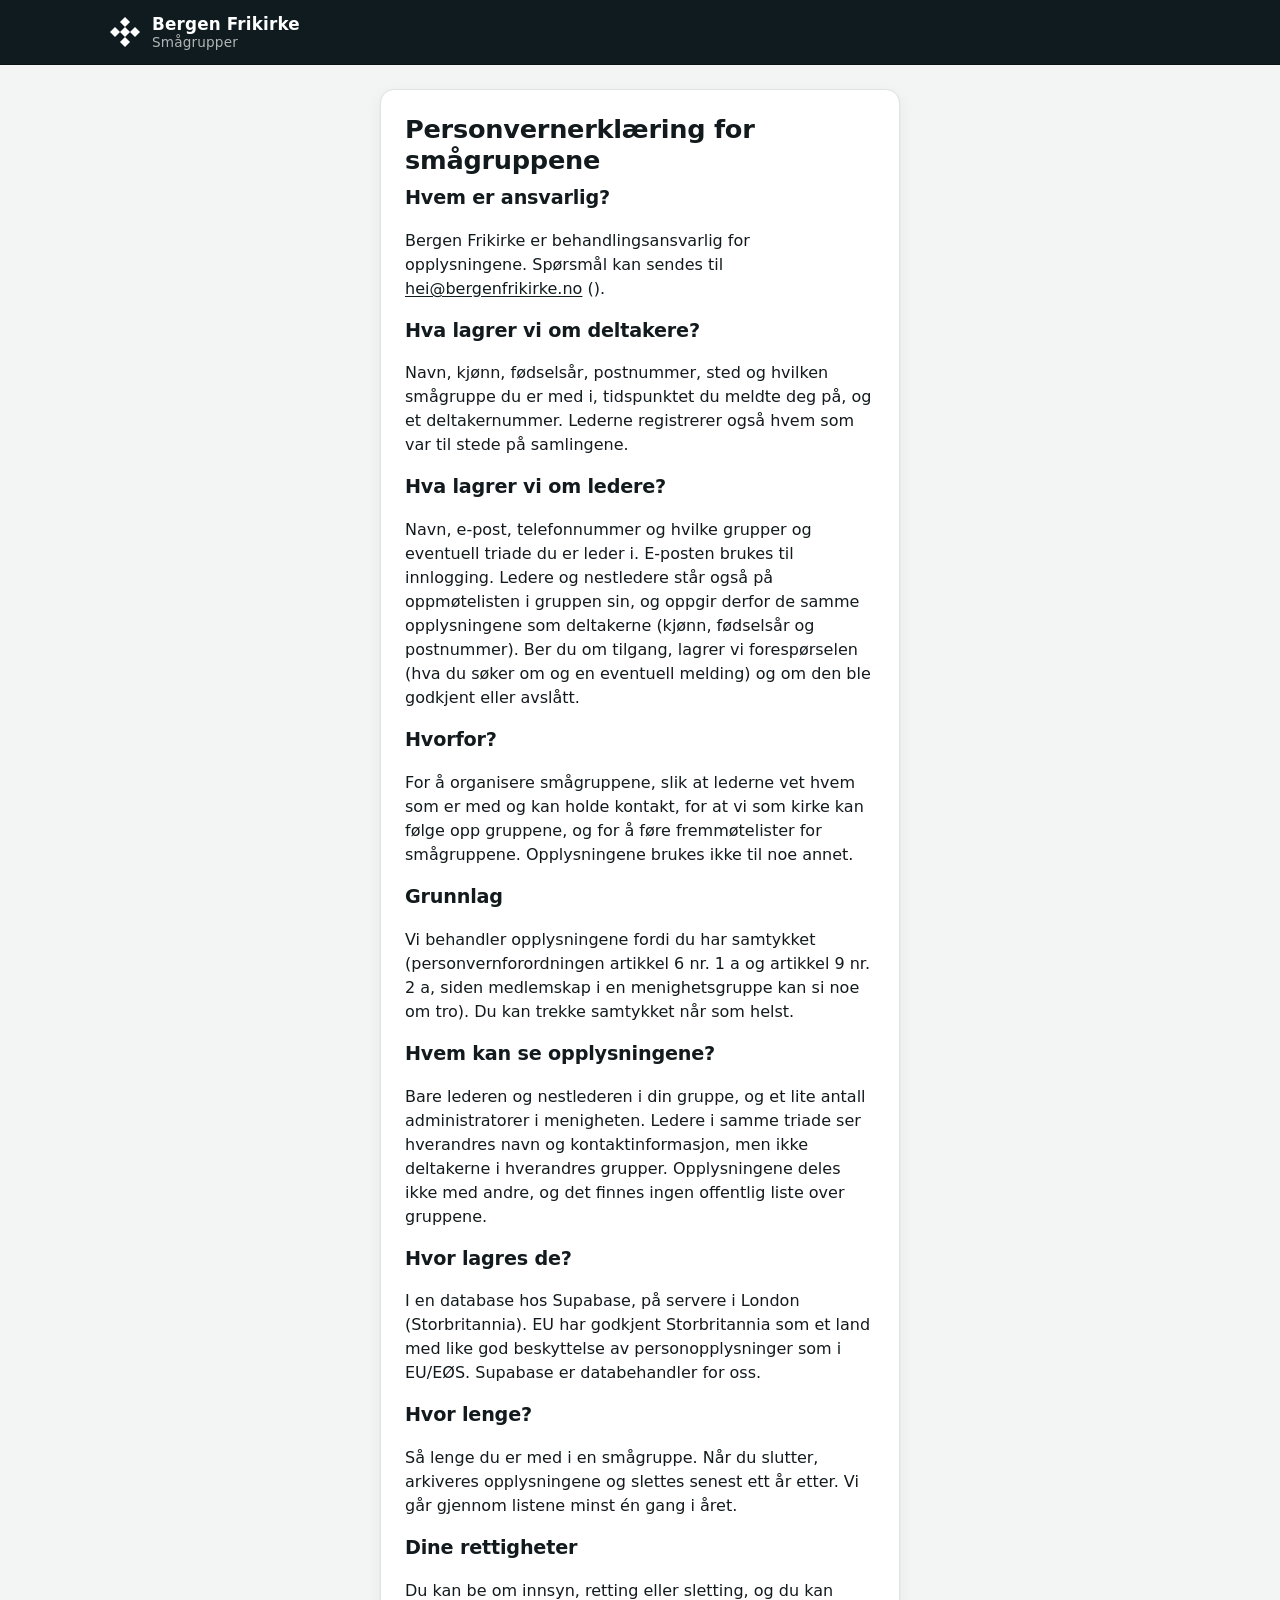
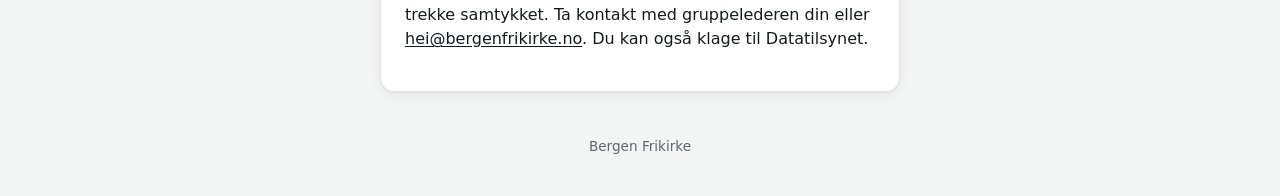
<file: personvern.html>
<!DOCTYPE html>
<html lang="nb">
<head>
  <meta charset="utf-8">
  <meta name="viewport" content="width=device-width, initial-scale=1">
  <meta name="theme-color" content="#101b1f">
  <meta name="robots" content="noindex, nofollow">
  <title>Personvern – smågrupper</title>
  <link rel="icon" href="data:image/svg+xml,%3Csvg xmlns="http://www.w3.org/2000/svg" viewBox="-36 -36 72 72"%3E%3Crect x="-36" y="-36" width="72" height="72" rx="14" fill="#101b1f"/%3E%3Cg fill="#fff"%3E%3Cpath d="M0 -30L10 -20L0 -10L-10 -20Z"/%3E%3Cpath d="M-20 -10L-10 0L-20 10L-30 0Z"/%3E%3Cpath d="M0 -10L10 0L0 10L-10 0Z"/%3E%3Cpath d="M20 -10L30 0L20 10L10 0Z"/%3E%3Cpath d="M0 10L10 20L0 30L-10 20Z"/%3E%3C/g%3E%3C/svg%3E">
  <link rel="stylesheet" href="css/style.css">
</head>
<body>
  <header class="site-header">
    <div class="brand"><svg class="logo" viewBox="-30 -30 60 60" aria-hidden="true" focusable="false"><g fill="currentColor"><path d="M0 -30L10 -20L0 -10L-10 -20Z"/><path d="M-20 -10L-10 0L-20 10L-30 0Z"/><path d="M0 -10L10 0L0 10L-10 0Z"/><path d="M20 -10L30 0L20 10L10 0Z"/><path d="M0 10L10 20L0 30L-10 20Z"/></g></svg><span class="brand-text"><span data-org>Bergen Frikirke</span><small>Smågrupper</small></span></div>
  </header>
  <main class="narrow">
    <article class="card">
      <!-- MAL: Les gjennom og tilpass før siden tas i bruk. -->
      <h1>Personvernerklæring for smågruppene</h1>

      <h2>Hvem er ansvarlig?</h2>
      <p><span data-org>Bergen Frikirke</span> er behandlingsansvarlig for opplysningene. Spørsmål kan sendes til <a data-email href="#">kontakt-e-post</a> (<span data-email-text></span>).</p>

      <h2>Hva lagrer vi om deltakere?</h2>
      <p>Navn, kjønn, fødselsår, postnummer, sted og hvilken smågruppe du er med i, tidspunktet du meldte deg på, og et deltakernummer. Lederne registrerer også hvem som var til stede på samlingene.</p>

      <h2>Hva lagrer vi om ledere?</h2>
      <p>Navn, e-post, telefonnummer og hvilke grupper og eventuell triade du er leder i. E-posten brukes til innlogging. Ledere og nestledere står også på oppmøtelisten i gruppen sin, og oppgir derfor de samme opplysningene som deltakerne (kjønn, fødselsår og postnummer). Ber du om tilgang, lagrer vi forespørselen (hva du søker om og en eventuell melding) og om den ble godkjent eller avslått.</p>

      <h2>Hvorfor?</h2>
      <p>For å organisere smågruppene, slik at lederne vet hvem som er med og kan holde kontakt, for at vi som kirke kan følge opp gruppene, og for å føre fremmøtelister for smågruppene. Opplysningene brukes ikke til noe annet.</p>

      <h2>Grunnlag</h2>
      <p>Vi behandler opplysningene fordi du har samtykket (personvernforordningen artikkel 6 nr. 1 a og artikkel 9 nr. 2 a, siden medlemskap i en menighetsgruppe kan si noe om tro). Du kan trekke samtykket når som helst.</p>

      <h2>Hvem kan se opplysningene?</h2>
      <p>Bare lederen og nestlederen i din gruppe, og et lite antall administratorer i menigheten. Ledere i samme triade ser hverandres navn og kontaktinformasjon, men ikke deltakerne i hverandres grupper. Opplysningene deles ikke med andre, og det finnes ingen offentlig liste over gruppene.</p>

      <h2>Hvor lagres de?</h2>
      <p>I en database hos Supabase, på servere i London (Storbritannia). EU har godkjent Storbritannia som et land med like god beskyttelse av personopplysninger som i EU/EØS. Supabase er databehandler for oss.</p>

      <h2>Hvor lenge?</h2>
      <p>Så lenge du er med i en smågruppe. Når du slutter, arkiveres opplysningene og slettes senest ett år etter. Vi går gjennom listene minst én gang i året.</p>

      <h2>Dine rettigheter</h2>
      <p>Du kan be om innsyn, retting eller sletting, og du kan trekke samtykket. Ta kontakt med gruppelederen din eller <a data-email href="#">kontakt-e-post</a>. Du kan også klage til Datatilsynet.</p>
    </article>
  </main>
  <footer class="site-footer"><span data-org>Bergen Frikirke</span></footer>
  <script type="module">
    import { config } from './config.js';
    document.querySelectorAll('[data-org]').forEach((n) => (n.textContent = config.ORG_NAME));
    document.querySelectorAll('[data-email]').forEach((a) => {
      a.textContent = config.CONTACT_EMAIL;
      a.href = 'mailto:' + config.CONTACT_EMAIL;
    });
    document.querySelectorAll('[data-email-text]').forEach((n) => n.remove());
  </script>
</body>
</html>
</file>
<file: css/style.css>
:root {
  --bg: #f6f4ef;
  --surface: #ffffff;
  --ink: #1d2523;
  --muted: #5d6865;
  --line: #e2ded5;
  --primary: #1f5c57;
  --primary-ink: #ffffff;
  --primary-soft: #e3efed;
  --danger: #a3332b;
  --danger-soft: #fbeceb;
  --warn-soft: #fdf5e1;
  --ok-soft: #e6f2e8;
  --radius: 14px;
  --shadow: 0 1px 2px rgba(20, 30, 28, .06), 0 4px 16px rgba(20, 30, 28, .05);
  font-family: system-ui, -apple-system, "Segoe UI", Roboto, "Helvetica Neue", Arial, sans-serif;
  color: var(--ink);
  background: var(--bg);
  line-height: 1.5;
}

* { box-sizing: border-box; }
body { margin: 0; min-height: 100vh; }
a { color: var(--primary); }
[hidden] { display: none !important; }

/* ---------- Oppsett ---------- */
.site-header {
  padding: 20px 20px 0;
  max-width: 1100px;
  margin: 0 auto;
  display: flex;
  align-items: center;
  justify-content: space-between;
  gap: 12px;
  flex-wrap: wrap;
}
.brand { font-weight: 700; font-size: 1.05rem; letter-spacing: .01em; }
.brand small { display: block; font-weight: 500; color: var(--muted); font-size: .85rem; }
main { max-width: 1100px; margin: 0 auto; padding: 20px; }
main.narrow { max-width: 560px; }
.site-footer { text-align: center; color: var(--muted); font-size: .85rem; padding: 24px 20px 40px; }

.card {
  background: var(--surface);
  border: 1px solid var(--line);
  border-radius: var(--radius);
  box-shadow: var(--shadow);
  padding: 24px;
}
.card + .card { margin-top: 16px; }

h1 { font-size: 1.6rem; line-height: 1.2; margin: 0 0 8px; }
h2 { font-size: 1.2rem; margin: 0 0 12px; }
.lead { color: var(--muted); margin: 0 0 20px; }

/* ---------- Skjema ---------- */
.field { margin-bottom: 16px; }
.field label, .label { display: block; font-weight: 600; margin-bottom: 6px; }
.hint { color: var(--muted); font-size: .88rem; margin-top: 4px; }
.row { display: grid; grid-template-columns: 1fr 1fr; gap: 12px; }
.row.pc { grid-template-columns: 9rem 1fr; }
@media (max-width: 480px) { .row { grid-template-columns: 1fr; } .row.pc { grid-template-columns: 7.5rem 1fr; } }

input[type=text], input[type=email], input[type=tel], input[type=time], input[type=password], input[type=number], input[type=search], input[type=date],
select, textarea {
  width: 100%;
  font: inherit;
  font-size: 1rem;
  padding: 12px 14px;
  border: 1.5px solid var(--line);
  border-radius: 10px;
  background: #fff;
  color: var(--ink);
  min-height: 48px;
}
input:focus, select:focus, textarea:focus, button:focus-visible {
  outline: 3px solid color-mix(in srgb, var(--primary) 35%, transparent);
  outline-offset: 1px;
  border-color: var(--primary);
}
input[aria-invalid=true] { border-color: var(--danger); }
.error-text { color: var(--danger); font-size: .88rem; margin-top: 4px; }

.check { display: flex; gap: 12px; align-items: flex-start; padding: 14px; background: var(--primary-soft); border-radius: 10px; }
.check input { width: 22px; height: 22px; margin-top: 2px; flex: none; accent-color: var(--primary); }
.check label { font-weight: 400; margin: 0; }

.hp { position: absolute; left: -10000px; width: 1px; height: 1px; overflow: hidden; }

/* ---------- Knapper ---------- */
button, .btn {
  font: inherit;
  font-weight: 600;
  border-radius: 10px;
  border: 1.5px solid transparent;
  padding: 10px 16px;
  min-height: 44px;
  cursor: pointer;
  background: var(--primary);
  color: var(--primary-ink);
  text-decoration: none;
  display: inline-flex;
  align-items: center;
  justify-content: center;
  gap: 6px;
}
button:hover { filter: brightness(1.08); }
button:disabled { opacity: .55; cursor: not-allowed; }
button.block { width: 100%; min-height: 52px; font-size: 1.05rem; }
button.secondary { background: #fff; color: var(--primary); border-color: var(--line); }
button.ghost { background: transparent; color: var(--primary); padding: 8px 10px; }
button.danger { background: #fff; color: var(--danger); border-color: #ecc9c6; }
button.small { min-height: 36px; padding: 6px 12px; font-size: .9rem; }
.actions { display: flex; gap: 8px; flex-wrap: wrap; align-items: center; }

/* ---------- Meldinger ---------- */
.notice { padding: 12px 14px; border-radius: 10px; margin-bottom: 16px; }
.notice.warn { background: var(--warn-soft); }
.notice.error { background: var(--danger-soft); color: var(--danger); }
.notice.ok { background: var(--ok-soft); }
.notice.info { background: var(--primary-soft); }

.success { text-align: center; padding: 16px 0; }
.success .mark {
  width: 64px; height: 64px; border-radius: 50%;
  background: var(--ok-soft); color: #2f7a43;
  display: grid; place-items: center; margin: 0 auto 16px; font-size: 2rem;
}

.toast {
  position: fixed; left: 50%; bottom: 24px; transform: translate(-50%, 120px);
  background: var(--ink); color: #fff; padding: 12px 18px; border-radius: 10px;
  box-shadow: var(--shadow); transition: transform .25s ease; z-index: 50; max-width: 90vw;
}
.toast.show { transform: translate(-50%, 0); }
.toast.error { background: var(--danger); }

/* ---------- Oversikt ---------- */
.userbar { display: flex; align-items: center; gap: 8px; flex-wrap: wrap; color: var(--muted); font-size: .92rem; }
.tabs { display: flex; gap: 4px; border-bottom: 1px solid var(--line); margin-bottom: 16px; overflow-x: auto; }
.tabs button {
  background: transparent; color: var(--muted); border-radius: 10px 10px 0 0;
  border: none; border-bottom: 3px solid transparent; padding: 10px 14px;
}
.tabs button[aria-selected=true] { color: var(--primary); border-bottom-color: var(--primary); }

.toolbar { display: flex; gap: 10px; flex-wrap: wrap; align-items: end; margin-bottom: 16px; }
.toolbar > .grow { flex: 1 1 220px; }
.toolbar select, .toolbar input { min-height: 44px; padding: 8px 12px; }

.stats { display: flex; gap: 12px; flex-wrap: wrap; margin-bottom: 16px; }
.stat { background: var(--primary-soft); border-radius: 10px; padding: 10px 14px; min-width: 120px; }
.stat b { display: block; font-size: 1.4rem; }
.stat span { color: var(--muted); font-size: .85rem; }

.leaders-line { color: var(--muted); font-size: .92rem; margin: -6px 0 14px; }

table { width: 100%; border-collapse: collapse; }
th, td { text-align: left; padding: 10px 8px; border-bottom: 1px solid var(--line); vertical-align: middle; }
th { font-size: .82rem; text-transform: uppercase; letter-spacing: .04em; color: var(--muted); font-weight: 600; }
td.num { font-variant-numeric: tabular-nums; }
tr:last-child td { border-bottom: none; }
.empty { color: var(--muted); text-align: center; padding: 28px 8px; }

.pill { display: inline-block; font-size: .78rem; padding: 2px 8px; border-radius: 99px; background: var(--primary-soft); color: var(--primary); font-weight: 600; }
.pill.grey { background: #eee; color: var(--muted); }

/* Tabeller blir til kort på mobil */
@media (max-width: 720px) {
  table.responsive thead { display: none; }
  table.responsive tr { display: block; border: 1px solid var(--line); border-radius: 12px; padding: 10px 12px; margin-bottom: 10px; }
  table.responsive td { display: flex; justify-content: space-between; gap: 12px; border: none; padding: 5px 0; }
  table.responsive td::before { content: attr(data-label); color: var(--muted); font-size: .85rem; }
  table.responsive td.name { font-weight: 700; font-size: 1.05rem; }
  table.responsive td.name::before { content: none; }
  table.responsive td.actions { justify-content: flex-end; }
  table.responsive td.actions::before { content: none; }
}

.list-item { display: flex; justify-content: space-between; gap: 12px; align-items: center; padding: 14px 0; border-bottom: 1px solid var(--line); flex-wrap: wrap; }
.list-item:last-child { border-bottom: none; }
.list-item .meta { color: var(--muted); font-size: .9rem; }
.chips { display: flex; gap: 6px; flex-wrap: wrap; margin-top: 6px; }
.chip { display: inline-flex; align-items: center; gap: 4px; background: var(--primary-soft); border-radius: 99px; padding: 3px 4px 3px 10px; font-size: .85rem; }
.chip button { min-height: 24px; height: 24px; width: 24px; padding: 0; border-radius: 50%; background: transparent; color: var(--muted); }

dialog { border: none; border-radius: var(--radius); padding: 24px; max-width: 440px; width: calc(100% - 32px); box-shadow: 0 10px 40px rgba(0,0,0,.2); }
dialog::backdrop { background: rgba(20, 30, 28, .45); }

/* =====================================================================
   Ledervisning: gruppe, oppmøte, deling
   ===================================================================== */

.auth-card { max-width: 440px; margin: 24px auto; }
.center { text-align: center; margin: 16px 0 0; }
.opt { font-weight: 400; color: var(--muted); font-size: .85rem; }
.count { color: var(--muted); font-weight: 500; }
.psub { display: block; color: var(--muted); font-size: .88rem; font-weight: 400; }
.danger-text { color: var(--danger) !important; }
.btn.secondary { background: #fff; color: var(--primary); border-color: var(--line); }

.group-switch { display: flex; gap: 8px; flex-wrap: wrap; margin-bottom: 14px; }
.group-switch select { max-width: 360px; min-height: 44px; padding: 8px 12px; }
.chip-btn { background: #fff; color: var(--ink); border: 1.5px solid var(--line); border-radius: 99px; min-height: 40px; padding: 6px 16px; font-weight: 600; }
.chip-btn[aria-pressed=true] { background: var(--primary); color: #fff; border-color: var(--primary); }

.group-head { margin: 4px 0 16px; }
.group-head h1 { margin: 0; }
.group-head .meta { color: var(--muted); }

button.big { min-height: 60px; font-size: 1.15rem; margin-bottom: 16px; border-radius: 14px; }
button.big span { font-size: 1.3rem; }

.card.plain { padding: 8px 16px; }
.card-head { display: flex; justify-content: space-between; align-items: center; padding: 8px 0 4px; }
.card-head h2 { margin: 0; }

.plist, .mlist, .attend-list, .split-list { list-style: none; margin: 0; padding: 0; }
.plist > li, .mlist > li { border-bottom: 1px solid var(--line); }
.plist > li:last-child, .mlist > li:last-child { border-bottom: none; }
.plist .empty { padding: 20px 8px; }

.prow, .mrow {
  width: 100%; background: transparent; color: var(--ink); border: none; border-radius: 10px;
  display: flex; align-items: center; justify-content: space-between; gap: 12px;
  padding: 12px 6px; text-align: left; font-weight: 400; min-height: 60px;
}
.prow:hover, .mrow:hover { background: var(--bg); filter: none; }
.pmain { display: flex; flex-direction: column; min-width: 0; }
.pname { font-weight: 600; font-size: 1.02rem; }
.mrow { min-height: 52px; }

.dots { display: inline-flex; gap: 4px; flex: none; }
.dots i { width: 10px; height: 10px; border-radius: 50%; border: 1.5px solid #b9c7c4; display: block; }
.dots i.on { background: var(--primary); border-color: var(--primary); }

.arow { display: flex; justify-content: space-between; align-items: center; gap: 10px; padding: 10px 6px; flex-wrap: wrap; }

details.fold { padding: 4px 16px; }
details.fold summary { cursor: pointer; font-weight: 600; padding: 12px 0; list-style: none; display: flex; align-items: center; gap: 8px; }
details.fold summary::-webkit-details-marker { display: none; }
details.fold summary::after { content: '›'; color: var(--muted); font-size: 1.3rem; line-height: 1; transition: transform .2s; margin-left: auto; }
details.fold[open] summary::after { transform: rotate(90deg); }
details.fold .hint { margin: 0 0 6px; }

.quiet-links { display: flex; flex-wrap: wrap; gap: 4px 8px; justify-content: center; margin: 20px 0 8px; }
.quiet-links button { color: var(--muted); font-weight: 500; }
.quiet-links button:hover { color: var(--primary); }

.grow-hint { display: flex; gap: 12px; align-items: flex-start; background: #eef6e9; border: 1px solid #d5e8c9; }
.grow-hint p { margin: 4px 0 10px; }
.grow-icon { font-size: 1.6rem; line-height: 1; }

/* Oppmøte */
.back { margin: 0 0 4px -10px; }
.attend-bar { display: flex; justify-content: space-between; align-items: center; margin: 4px 0 10px; font-size: 1.05rem; }
.attend-list { display: grid; gap: 8px; margin-bottom: 96px; }
.arow-btn {
  width: 100%; display: flex; align-items: center; justify-content: flex-start; gap: 14px; text-align: left;
  background: #fff; color: var(--ink); border: 1.5px solid var(--line); border-radius: 12px;
  min-height: 60px; padding: 10px 16px; font-weight: 400;
}
.arow-btn:hover { filter: none; border-color: #c9d6d3; }
.arow-btn .tick {
  width: 28px; height: 28px; border-radius: 50%; border: 2px solid #b9c7c4; flex: none;
  display: grid; place-items: center; transition: all .12s;
}
.arow-btn[aria-checked=true] { background: var(--primary-soft); border-color: var(--primary); }
.arow-btn[aria-checked=true] .tick { background: var(--primary); border-color: var(--primary); }
.arow-btn[aria-checked=true] .tick::after { content: '✓'; color: #fff; font-weight: 700; font-size: .95rem; }

.sticky-actions {
  position: sticky; bottom: 0; padding: 12px 0 16px; margin-top: 8px;
  background: linear-gradient(to top, var(--bg) 75%, transparent);
  display: flex; flex-direction: column; align-items: center; gap: 4px;
}

/* Del gruppen */
.steps { display: flex; gap: 6px; margin: 4px 0 16px; font-size: .85rem; color: var(--muted); }
.steps span { flex: 1; border-top: 3px solid var(--line); padding-top: 6px; }
.steps span.on { border-color: var(--primary); color: var(--primary); font-weight: 600; }
fieldset.choices { border: none; padding: 0; margin: 0 0 16px; }
.choice { display: flex; gap: 12px; align-items: flex-start; padding: 12px 14px; border: 1.5px solid var(--line); border-radius: 12px; margin-bottom: 8px; background: #fff; cursor: pointer; }
.choice:has(input:checked) { border-color: var(--primary); background: var(--primary-soft); }
.choice input { width: 20px; height: 20px; margin-top: 2px; accent-color: var(--primary); flex: none; }

.split-totals { display: grid; grid-template-columns: 1fr 1fr; gap: 10px; margin-bottom: 8px; }
.split-totals .total { border-radius: 12px; padding: 10px 14px; }
.split-totals .total b { display: block; font-size: 1.5rem; }
.split-totals .total span { font-size: .88rem; }
.split-totals .a, .srow.a .sidepill { background: var(--primary-soft); color: var(--primary); }
.split-totals .b, .srow.b .sidepill { background: #fbefd9; color: #8a5a00; }
.split-list { display: grid; gap: 8px; margin: 10px 0 96px; }
.srow {
  width: 100%; display: flex; justify-content: space-between; align-items: center; gap: 10px;
  background: #fff; color: var(--ink); border: 1.5px solid var(--line); border-radius: 12px;
  padding: 10px 14px; min-height: 58px; text-align: left; font-weight: 400;
}
.srow:hover { filter: none; }
.srow.b { border-color: #ecd3a5; }
.sidepill { border-radius: 99px; padding: 4px 10px; font-size: .82rem; font-weight: 600; white-space: nowrap; max-width: 45%; overflow: hidden; text-overflow: ellipsis; }

.copy-row { display: flex; gap: 8px; }
.copy-row input { flex: 1; min-width: 0; font-size: .9rem; }

/* Invitasjon */
.segmented { display: grid; grid-template-columns: 1fr 1fr; background: var(--bg); border-radius: 12px; padding: 4px; margin-bottom: 18px; }
.segmented button { background: transparent; color: var(--muted); border: none; min-height: 40px; }
.segmented button[aria-selected=true] { background: #fff; color: var(--ink); box-shadow: var(--shadow); }
.invite-line { font-size: .88rem; color: #8a5a00; margin-top: 4px; }

/* Detaljer om person */
dl.facts { display: grid; grid-template-columns: auto 1fr; gap: 6px 16px; margin: 0 0 20px; }
dl.facts dt { color: var(--muted); }
dl.facts dd { margin: 0; }

select.compact { width: auto; min-height: 36px; padding: 4px 8px; }

/* ---------- Leder og nestleder ---------- */
.leaders-card { background: var(--surface); border: 1px solid var(--line); border-radius: var(--radius); margin-bottom: 16px; overflow: hidden; }
.lrow { display: grid; grid-template-columns: 6.5rem 1fr auto; gap: 4px 12px; align-items: center; padding: 12px 16px; border-bottom: 1px solid var(--line); }
.lrow:last-child { border-bottom: none; }
.lrole { font-size: .78rem; text-transform: uppercase; letter-spacing: .05em; color: var(--muted); font-weight: 700; }
.lwho { display: flex; flex-direction: column; min-width: 0; }
.lwho strong { font-size: 1.02rem; }
.contact { color: var(--muted); font-size: .88rem; }
.contact a { color: var(--muted); text-decoration: none; }
.contact a:hover { color: var(--primary); text-decoration: underline; }
.lact { display: flex; gap: 4px; }
.lrow.pending { background: #fbf6ec; }
.lrow.missing { background: #fdf3e3; }
.lrow.missing .lrole, .lrow.missing strong { color: #8a4b00; }
@media (max-width: 480px) {
  .lrow { grid-template-columns: 1fr auto; }
  .lrole { grid-column: 1 / -1; }
}

.role-pill { display: inline-block; margin-left: 8px; font-size: .72rem; font-weight: 700; padding: 2px 8px; border-radius: 99px; background: var(--primary-soft); color: var(--primary); vertical-align: 2px; text-transform: uppercase; letter-spacing: .03em; }
.role-pill.pending { background: #fbefd9; color: #8a5a00; }
.role-pill.warn { background: #fde2cc; color: #8a3b00; margin-left: 0; }

.admin-leaders { display: flex; flex-wrap: wrap; gap: 4px 14px; align-items: center; margin-top: 4px; font-size: .92rem; }
.admin-leaders b { font-weight: 600; color: var(--muted); }
.notice.warn-soft { background: #fdf3e3; color: #6b3d00; }
.stat.warn { background: #fde9d4; }
.stat.warn b { color: #8a3b00; }


/* =====================================================================
   Versjon 4: roligere uttrykk, meny, oversikt, triader
   ===================================================================== */
.narrow-panel { max-width: 720px; margin: 0 auto; }

/* Brukermeny */
.usermenu { position: relative; }
.usermenu #btn-menu { max-width: 180px; white-space: nowrap; overflow: hidden; text-overflow: ellipsis; }
.menu { position: absolute; right: 0; top: calc(100% + 6px); background: var(--surface); border: 1px solid var(--line);
  border-radius: 12px; box-shadow: 0 8px 28px rgba(20,30,28,.14); min-width: 200px; padding: 6px; z-index: 40; }
.menu-who { padding: 8px 10px 10px; color: var(--muted); font-size: .88rem; border-bottom: 1px solid var(--line); margin-bottom: 4px; }
.menu-item { width: 100%; justify-content: flex-start; background: transparent; color: var(--ink); font-weight: 500; border-radius: 8px; }
.menu-item:hover { background: var(--bg); filter: none; }

/* Faner: én linje, rulles sidelengs på smal skjerm */
.tabs { flex-wrap: nowrap; overflow-x: auto; scrollbar-width: none; max-width: 720px; margin: 0 auto 18px; }
.tabs::-webkit-scrollbar { display: none; }
.tabs button { white-space: nowrap; flex: none; padding: 10px 12px; }

.eyebrow { font-size: .78rem; text-transform: uppercase; letter-spacing: .06em; color: var(--muted); font-weight: 700; }
.panel-head { display: flex; justify-content: space-between; align-items: center; gap: 12px; margin-bottom: 12px; }
.panel-head h1 { margin: 0; }

/* Lederkort: rolig. Mangler = dempet tekst med en liten prikk */
.lrow.pending, .lrow.missing { background: transparent; }
.missing-text { color: var(--muted); display: inline-flex; align-items: center; gap: 8px; }
.dot { width: 8px; height: 8px; border-radius: 50%; background: #d9a441; display: inline-block; flex: none; }
.muted-btn { color: var(--muted) !important; font-weight: 500; }
.muted { color: var(--muted); }

/* Forslag om å multiplisere: en stille linje */
.soft-hint { border: 1px dashed #c9d6d3; border-radius: 12px; padding: 10px 14px; margin-bottom: 16px; background: transparent; }
.soft-hint p { margin: 0 0 4px; color: var(--ink); }
.soft-actions { display: flex; flex-wrap: wrap; gap: 0 4px; margin-left: -10px; }
.soft-note { color: var(--muted); font-size: .92rem; margin: -8px 0 16px; }
button.inline { padding: 0; min-height: 0; font-size: inherit; font-weight: 600; vertical-align: baseline; }

.why-list { padding-left: 1.3em; margin: 0 0 14px; }
.why-list li { margin-bottom: 6px; }
.why-foot { color: var(--muted); font-size: .95rem; }

.quiet-label { color: var(--muted); font-size: .85rem; align-self: center; }
.admin-only { margin-top: 0; }

/* Rollemerker: dempet */
.role-pill { background: var(--primary-soft); color: var(--primary); font-weight: 600; text-transform: none; letter-spacing: 0; font-size: .75rem; }
.role-pill.pending { background: #f1ede5; color: var(--muted); }

/* Oversikt (admin) */
.stats.compact { display: grid; grid-template-columns: repeat(3, 1fr); gap: 8px; margin-bottom: 14px; }
.stats.compact .stat { min-width: 0; padding: 10px 12px; background: var(--surface); border: 1px solid var(--line); }
.stats.compact .stat b { font-size: 1.3rem; }
.glist { list-style: none; margin: 0 0 14px; padding: 0; display: grid; gap: 8px; }
.gcard { width: 100%; display: flex; justify-content: space-between; align-items: center; gap: 12px; text-align: left;
  background: var(--surface); color: var(--ink); border: 1px solid var(--line); border-radius: 14px; padding: 14px 16px; font-weight: 400; }
.gcard:hover { filter: none; border-color: #c9d6d3; }
.gmain { display: flex; flex-direction: column; gap: 2px; min-width: 0; }
.gname { font-weight: 700; font-size: 1.05rem; }
.gline { font-size: .9rem; }
.gcount { text-align: right; flex: none; }
.gcount b { display: block; font-size: 1.35rem; line-height: 1.1; }
.gcount small { color: var(--muted); font-size: .75rem; }

/* Deltakere (admin) */
[data-panel=members] .toolbar { display: grid; grid-template-columns: 1fr; gap: 8px; margin-bottom: 8px; }
@media (min-width: 600px) { [data-panel=members] .toolbar { grid-template-columns: 2fr 1fr; } }
.chev { color: var(--muted); font-size: 1.4rem; }
.psub.inline { display: inline; }

/* Triader */
.tlist { list-style: none; margin: 0; padding: 0 0 6px; }
.tlist li { padding: 10px 0; border-bottom: 1px solid var(--line); display: flex; flex-direction: column; gap: 2px; }
.tlist li:last-child { border-bottom: none; }
.triad-card + .triad-card { margin-top: 12px; }
.empty-card { text-align: center; padding: 20px 16px; }
.empty-card p { margin: 4px 0; }
.stack { display: grid; gap: 8px; }

@media (max-width: 480px) {
  .site-header { padding-top: 14px; }
  main { padding: 14px; }
  .group-head h1 { font-size: 1.45rem; }
}

.stats.compact .stat span { font-size: .8rem; line-height: 1.25; display: block; }
.soft-actions .ghost { padding: 6px 10px; }

/* Datasjekk */
.health { margin-bottom: 14px; }
.health summary .count { margin-left: auto; margin-right: 6px; font-weight: 500; font-size: .9rem; }
.warn-count { color: #8a5a00 !important; }
.health-list { list-style: none; padding: 0; margin: 0 0 8px; }
.health-list li { display: flex; justify-content: space-between; align-items: center; gap: 10px; padding: 8px 0; border-bottom: 1px solid var(--line); font-size: .93rem; }
.health-list li:last-child { border-bottom: none; }
input[readonly] { background: var(--bg); }

/* Systemsjekk */
.checks { list-style: none; padding: 0; margin: 0; }
.checks li { display: grid; grid-template-columns: 28px 1fr; gap: 4px 10px; padding: 12px 0; border-bottom: 1px solid var(--line); }
.checks li:last-child { border-bottom: none; }
.checks .icon { font-weight: 700; font-size: 1.1rem; text-align: center; }
.checks .ok .icon { color: #2f7a43; }
.checks .bad .icon { color: var(--danger); }
.checks .warnc .icon { color: #b07a10; }
.checks .wait .icon { color: var(--muted); }
.checks .detail { grid-column: 2; color: var(--muted); font-size: .9rem; }


/* =====================================================================
   Grafisk profil – Bergen Frikirke
   Mørk, nesten svart blågrønn (#101b1f), rutemønster og hvitt symbol.
   ===================================================================== */
:root {
  --brand: #101b1f;
  --brand-2: #172226;
  --bg: #f3f4f4;
  --surface: #ffffff;
  --ink: #121a1d;
  --muted: #5d686c;
  --line: #dfe3e4;
  --primary: #101b1f;
  --primary-ink: #ffffff;
  --primary-soft: #e7ecee;
}
a { color: var(--brand); text-underline-offset: 2px; }

.site-header {
  max-width: none;
  margin: 0;
  padding: 14px max(20px, calc((100% - 1100px) / 2 + 20px));
  background-color: var(--brand);
  background-image: url("data:image/svg+xml,%3Csvg xmlns="http://www.w3.org/2000/svg" width="44" height="44" viewBox="0 0 44 44"%3E%3Crect width="44" height="44" fill="#101b1f"/%3E%3Cpath d="M22 0L44 22L22 44L0 22Z" fill="#192629"/%3E%3C/svg%3E");
  background-size: 44px 44px;
  color: #fff;
  border-bottom: 1px solid #0a1214;
}
.brand { display: flex; align-items: center; gap: 12px; color: #fff; }
.brand .logo { width: 30px; height: 30px; color: #fff; flex: none; }
.brand-text { display: flex; flex-direction: column; line-height: 1.2; letter-spacing: .01em; }
.brand small { color: rgba(255, 255, 255, .68); font-weight: 500; }
.site-header #btn-menu { background: rgba(255, 255, 255, .08); color: #fff; border-color: rgba(255, 255, 255, .28); }
.site-header #btn-menu:hover { background: rgba(255, 255, 255, .16); filter: none; }
main { padding-top: 24px; }

h1, h2 { letter-spacing: -.01em; }
.eyebrow { letter-spacing: .12em; }
button:hover { filter: none; background-color: #22323a; }
button.secondary:hover, button.ghost:hover, button.danger:hover, .menu-item:hover,
.prow:hover, .mrow:hover, .gcard:hover, .arow-btn:hover, .srow:hover, .chip-btn:hover,
.tabs button:hover, .segmented button:hover { background-color: var(--bg); }
button.ghost:hover { background-color: rgba(16, 27, 31, .06); }
.tabs button[aria-selected=true] { color: var(--brand); border-bottom-color: var(--brand); }
.chip-btn[aria-pressed=true] { background: var(--brand); border-color: var(--brand); }
.chip-btn[aria-pressed=true]:hover { background: #22323a; }
.dots i.on { background: var(--brand); border-color: var(--brand); }
.arow-btn[aria-checked=true] { border-color: var(--brand); }
.arow-btn[aria-checked=true] .tick { background: var(--brand); border-color: var(--brand); }
.success .mark { background: var(--brand); color: #fff; }
.check input, .choice input { accent-color: var(--brand); }
.soft-hint { border-color: #c7cfd1; }
.stat { background: var(--primary-soft); }
input:focus, select:focus, textarea:focus, button:focus-visible {
  outline: 3px solid rgba(16, 27, 31, .22); border-color: var(--brand);
}
.toast { background: var(--brand); }
.site-footer a { color: var(--muted); }

.health summary::after { margin-left: 10px; }

/* Tilgang: overskrifter og ventende invitasjoner */
.section-title { font-size: .78rem; font-weight: 600; text-transform: uppercase; letter-spacing: .06em; color: var(--muted); margin: 22px 0 8px; }
.prow-actions { display: flex; gap: 6px; flex-shrink: 0; }
.prow.static { cursor: default; }

/* Valg med to knapper (kjønn) */
fieldset.field { border: 0; padding: 0; margin: 0 0 16px; min-width: 0; }
fieldset.field legend { padding: 0; }
.choice-row { display: grid; grid-template-columns: 1fr 1fr; gap: 10px; }
.choice-row .choice-opt { display: flex; align-items: center; gap: 10px; min-height: 48px; padding: 0 14px; border: 1.5px solid var(--line);
  border-radius: 12px; background: #fff; cursor: pointer; font-weight: 500; margin: 0; }
.choice-row .choice-opt input { width: 18px; height: 18px; margin: 0; accent-color: var(--primary); }
.choice-row .choice-opt:has(input:checked) { border-color: var(--primary); background: var(--primary-soft); }
.choice-row .choice-opt:has(input:focus-visible) { outline: 2px solid var(--primary); outline-offset: 2px; }
.choice-row[aria-invalid=true] .choice-opt { border-color: var(--danger); }

/* Oppmøte: starttid, timer og type */
.meet-line { display: flex; align-items: center; gap: 10px; color: var(--muted); font-size: .92rem; margin: -6px 0 14px; }
.meet-edit { display: grid; grid-template-columns: 1fr 1fr 1.3fr; gap: 10px; max-width: 420px; margin: -6px 0 6px; }
.meet-edit .field { margin-bottom: 10px; }

.head-actions { display: flex; gap: 8px; flex-wrap: wrap; justify-content: flex-end; }

.reminder-buttons { display: grid; gap: 10px; }
.reminder-buttons .btn { text-align: center; }

/* Ukens samling */
.week-card { background: #fff; border: 1px solid var(--line); border-radius: var(--radius); padding: 16px; margin-bottom: 18px; }
.week-top { display: flex; justify-content: space-between; align-items: flex-start; gap: 12px; margin-bottom: 14px; }
.week-date { font-size: 1.35rem; font-weight: 700; line-height: 1.25; margin-top: 2px; }
.week-sub { color: var(--muted); font-size: .92rem; margin-top: 2px; }
.week-status { font-size: .82rem; font-weight: 600; padding: 4px 10px; border-radius: 999px; white-space: nowrap; background: var(--bg); color: var(--muted); }
.week-status.done { background: var(--primary-soft); color: var(--ink); }
.week-status:empty { display: none; }
.week-card #btn-attend { margin: 0; }
.meet-edit .meet-date { grid-column: 1 / -1; max-width: 220px; }
.mrow .psub.not-registered { font-style: italic; }

.week-card .week-reminder { display: flex; align-items: center; justify-content: center; gap: 8px; width: 100%; margin-top: 10px; color: var(--ink); }
.week-card .week-reminder[hidden] { display: none; }

/* Håndbok */
.dream { background: var(--primary-soft); border-radius: var(--radius); padding: 14px 16px; margin: 4px 0 18px; }
.dream h2 { font-size: .95rem; margin: 0 0 10px; }
.dream-list { list-style: none; margin: 0; padding: 0; display: flex; flex-wrap: wrap; gap: 6px; }
.dream-list li { background: #fff; border-radius: 999px; padding: 4px 11px; font-size: .86rem; }
.guide-cards { list-style: none; margin: 0; padding: 0; display: grid; gap: 8px; }
.guide-card { display: flex; align-items: center; justify-content: space-between; gap: 12px; width: 100%; text-align: left;
  background: #fff; color: var(--ink); border: 1px solid var(--line); border-radius: var(--radius); padding: 14px 16px; min-height: 0; font-weight: 400; }
.guide-card:hover { border-color: var(--primary); }
.guide-card .chev { font-size: 1.4rem; color: var(--muted); line-height: 1; }
.guide-body p { margin: 0 0 10px; }
.guide-h { font-size: 1rem; margin: 16px 0 6px; }
.guide-note { color: var(--muted); font-size: .92rem; }
.guide-list { margin: 0 0 10px; padding-left: 1.2rem; }
.guide-list li { margin-bottom: 6px; }
.guide-hint { background: var(--bg); border-radius: 10px; padding: 10px 12px; font-size: .9rem; margin-bottom: 14px; }
.text-link { background: none; border: none; padding: 0; min-height: 0; color: var(--ink); text-decoration: underline; font-weight: 500; font-size: .88rem; cursor: pointer; display: inline; }
.leaders-card .text-link { display: block; margin-top: 4px; color: var(--muted); }
.triad-info { margin: -4px 0 18px; padding-left: 1.2rem; color: var(--muted); font-size: .92rem; }
.triad-info li { margin-bottom: 4px; }
.invite-about { color: var(--muted); font-size: .95rem; margin-top: -6px; }
.about-group { margin: -6px 0 16px; }

.dep-switch { display: block; margin-top: 8px; color: var(--muted); font-size: .85rem; }

/* Smale skjermer: alle fanene skal få plass uten å rulle */
@media (max-width: 440px) {
  .tabs { gap: 0; justify-content: space-between; }
  .tabs button { padding: 10px 6px; font-size: .9rem; }
}
@media (max-width: 380px) {
  .tabs button { padding: 10px 3px; font-size: .84rem; }
}

/* Roller: tydelige merker */
.role-pill.role-admin { background: #101b1f; color: #fff; }
.role-pill.role-leder { background: #dfe9ec; color: #101b1f; }
.role-pill.role-nestleder { background: #f1ede5; color: #5b4a2a; }
.pname .role-pill + .role-pill { margin-left: 4px; }
.plist-head { display: flex; flex-direction: column; gap: 2px; padding: 14px 4px 6px; font-weight: 700; font-size: .95rem; border-bottom: 1px solid var(--line); }
.plist-head:first-child { padding-top: 4px; }
.plist-head .count { color: var(--muted); font-weight: 600; }
.plist-head .psub { font-weight: 400; }
/* Filterknapper */
.chips { display: flex; flex-wrap: wrap; gap: 6px; margin: -4px 0 12px; }
.chips button { min-height: 34px; padding: 4px 12px; border-radius: 999px; border: 1px solid var(--line); background: #fff; color: var(--ink); font-weight: 500; font-size: .88rem; }
.chips button[aria-pressed=true] { background: var(--brand); border-color: var(--brand); color: #fff; }

/* Tidligere samling, rett under ukens */
.week-past { margin-top: 14px; padding-top: 12px; border-top: 1px solid var(--line); }
.week-past[hidden] { display: none; }
.week-past label { display: block; font-size: .88rem; color: var(--muted); margin-bottom: 6px; }
.week-past-row { display: flex; gap: 8px; }
.week-past-row select { flex: 1; min-width: 0; margin: 0; }
.week-past-row button { margin: 0; white-space: nowrap; }
@media (max-width: 480px) {
  .week-past-row { flex-direction: column; }
  .week-past-row button { width: 100%; }
}
.lmore { padding: 6px 12px 8px; border-top: 1px solid var(--line); }
.lmore button { margin: 0; }

/* Slettede grupper */
.plist > li.drow { display: flex; align-items: center; gap: 10px; padding: 10px 4px; }
.drow .pmain { flex: 1; min-width: 0; }
.drow-actions { display: flex; gap: 6px; flex-wrap: wrap; justify-content: flex-end; }
.drow-actions button { margin: 0; }
@media (max-width: 480px) { .plist > li.drow { flex-direction: column; align-items: stretch; } .drow-actions { justify-content: flex-start; } }
#ov-deleted { padding: 0; margin: 0 0 6px; list-style: none; }
.week-empty { margin: 10px 0 0; }

h3.sub { font-size: .95rem; margin: 18px 0 8px; }
dialog h3.sub:first-child { margin-top: 4px; }
.srow.pinned { cursor: default; opacity: .85; }
.srow.pinned:disabled { color: inherit; }

/* iPhone zoomer inn når et felt under 16 px får fokus. Alle felt er derfor minst 16 px. */
html { -webkit-text-size-adjust: 100%; text-size-adjust: 100%; }
input, select, textarea, .copy-row input { font-size: max(16px, 1rem); }

/* Forsiden (innlogging) */
.welcome { max-width: 460px; }
.welcome-intro { padding: 4px 4px 0; margin-bottom: 16px; }
.welcome-intro h1 { font-size: 1.5rem; }
.welcome-intro .lead { margin-bottom: 0; }
.welcome .card { margin: 0; }
.welcome-help { display: grid; gap: 10px; margin-top: 16px; }
.help-item { background: var(--surface); border: 1px solid var(--line); border-radius: 14px; padding: 14px 16px; }
.help-item h3 { font-size: 1rem; margin: 0 0 4px; }
.help-item p { margin: 0; color: var(--muted); font-size: .95rem; }

/* Be om tilgang */
.role-choice { display: grid; gap: 8px; border: 0; padding: 0; margin: 0 0 16px; }
.role-choice legend { font-weight: 600; margin-bottom: 8px; padding: 0; }
.choice-opt.block-opt { display: flex; align-items: flex-start; gap: 12px; padding: 12px 14px; border: 1.5px solid var(--line); border-radius: 12px; cursor: pointer; font-weight: 400; }
.choice-opt.block-opt input { width: 18px; height: 18px; margin: 3px 0 0; accent-color: var(--primary); flex: none; }
.choice-opt.block-opt:has(input:checked) { border-color: var(--primary); background: var(--primary-soft); }
.choice-opt.block-opt .psub { margin-top: 2px; }
.success-mark { width: 56px; height: 56px; border-radius: 50%; background: var(--primary-soft); color: var(--primary); display: grid; place-items: center; font-size: 1.6rem; font-weight: 700; margin: 0 0 14px; }
.request-row { display: flex; gap: 12px; align-items: flex-start; padding: 12px 4px; }
.request-row .pmain { flex: 1; min-width: 0; }
.request-msg { background: var(--bg); border-radius: 10px; padding: 8px 12px; margin: 8px 0 0; font-size: .95rem; white-space: pre-wrap; overflow-wrap: anywhere; }
.request-actions { display: flex; flex-direction: column; gap: 6px; }
.request-actions button { margin: 0; }
@media (max-width: 480px) { .request-row { flex-direction: column; } .request-actions { flex-direction: row; } }
.tab-badge { display: inline-grid; place-items: center; min-width: 18px; height: 18px; padding: 0 5px; margin-left: 5px; border-radius: 999px; background: #c0392b; color: #fff; font-size: .72rem; font-weight: 700; vertical-align: 1px; }
.request-notice { display: flex; align-items: center; justify-content: space-between; gap: 10px; margin-bottom: 14px; }
.request-notice button { margin: 0; white-space: nowrap; }
</file>
